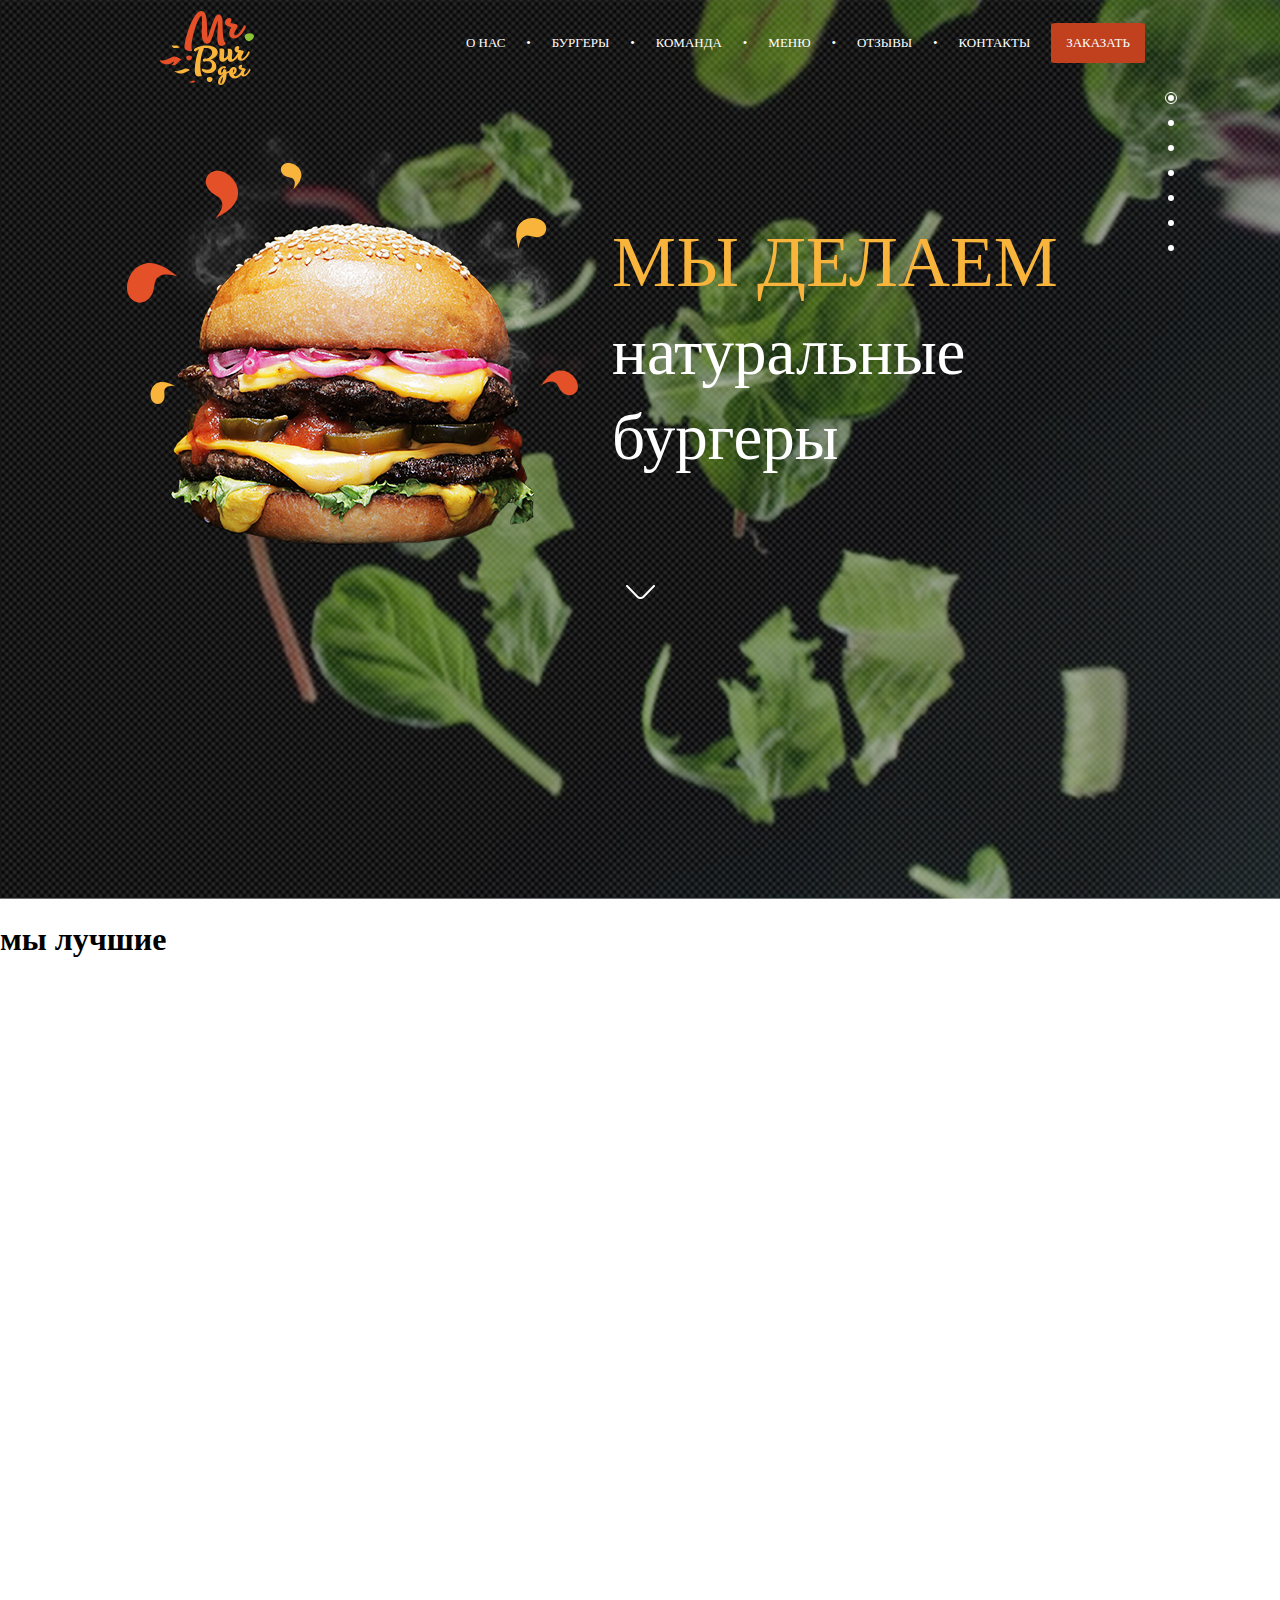
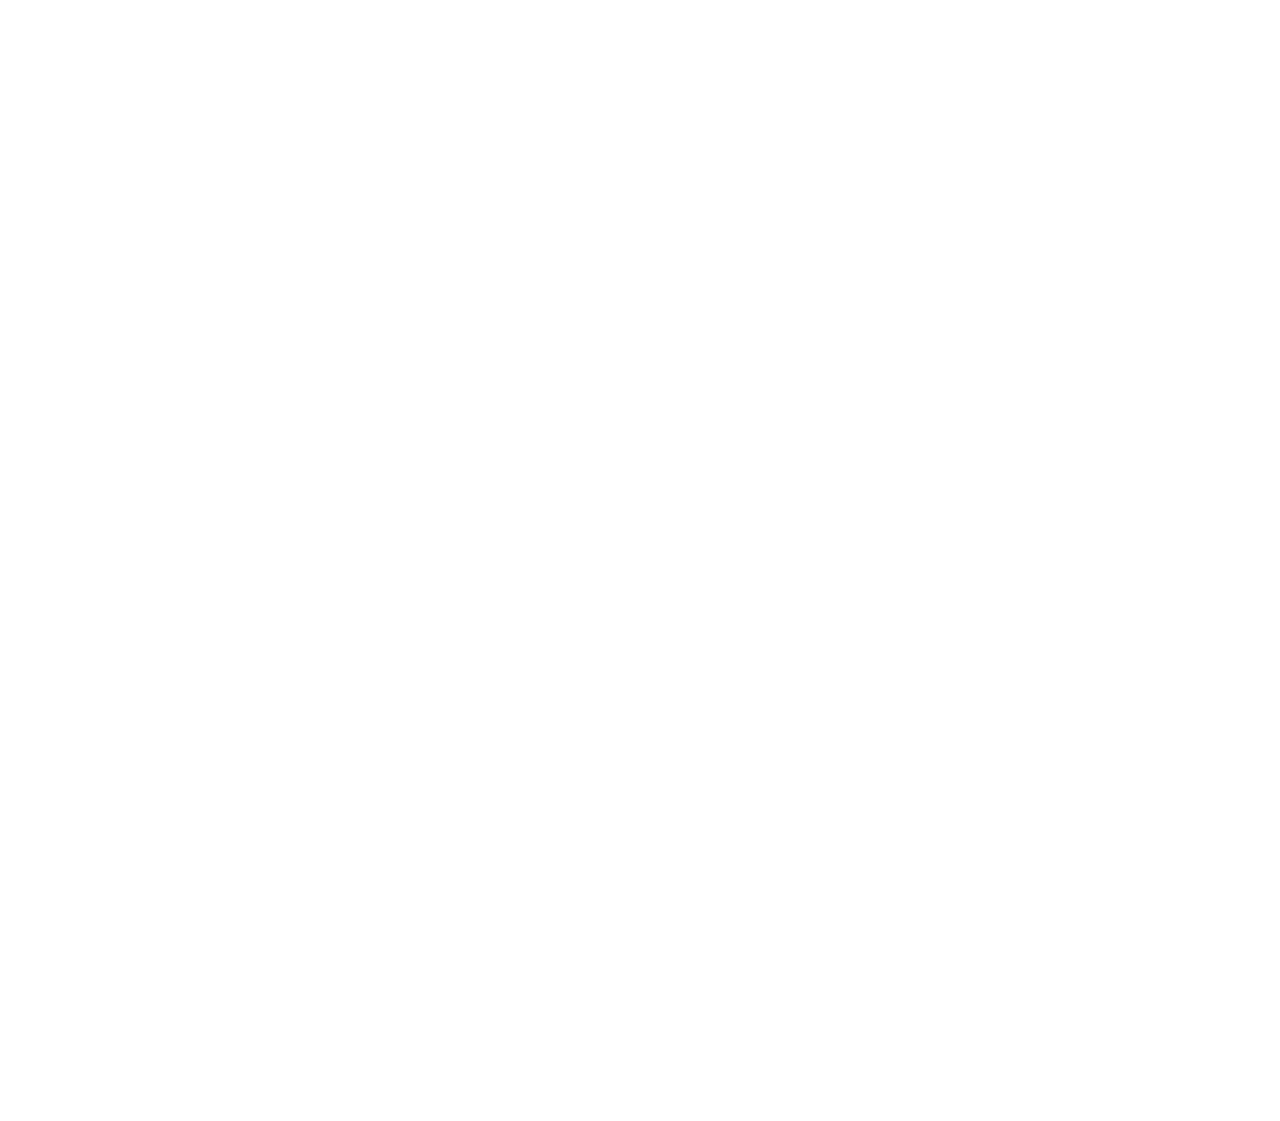
<file: index2.html>
<!DOCTYPE html>
<html lang="en">
<head>
    <meta charset="UTF-8">
    <meta name="viewport" content="width=device-width, initial-scale=1.0">
    <meta http-equiv="X-UA-Compatible" content="ie=edge">
    <title>Document</title>
    <style>
        html,
        body {
            padding: 0;
            margin: 0;
            height: 100%;
            width: 100%;
        }
        .wrapper {
            height: 100%;
            
        }
        .maincontent {
            height: 100%;
            width: 100%;
        }
        .page {
            height: 100%;
            width: 100%;
            position: relative;
        }
        .section-1 {
            background-color: #80898e;
            background-size: cover;
            background-image: url("Rectangle 11.png"); 
            display:flex;
            flex-direction: column;
        }
        .container {
            display:flex;
            flex-direction: row;
            align-items: center;
            justify-content: center;
        }
        .logo {
            margin-left: 80px;
            margin-top: 5px;
            display: block;
            height:80px;
            width: 100px;
            background: url("logo.svg") no-repeat 100% 100%;
        }
        .menu {
            display:flex;
            flex-direction: row;
            justify-content: space-around;
            align-items: baseline;
            width: 700px;
            margin-right: 50px;
            margin-left: 201px;
        }
        .menu-item {
           line-height: 30px;
           font-size: 13px;
            font-family: "Ubuntu";
            color: rgb(255, 255, 255);
            text-transform: uppercase;
            text-align: right;
        }
        .order {
            background-color: #c1401e;
            border-radius: 5%;
            padding:  5px 15px;
        }

        .main {
            display:flex;
            flex-direction: row;
            justify-content: center;
            
        }
        
        
        .burger {
            display: block;
            height:500px;
            width: 500px;
            background:
                url("drops.svg")  no-repeat ,
                url("bur pic.png") no-repeat ;
            background-position: 30% 30%,50% 50%;
        }
        .burger-text {
            display:flex;
            flex-direction: column;
            justify-content: center;
            align-items: flex-start;
        }
        .text-1 {
            display:block;
            height: 90px;
            line-height: 85px;
           font-size: 72px;
            font-family: "Gagalin Regular";
            color:#f9b43b;
            text-transform: uppercase;
            text-align: left;
        }
        .text-2 {
            display:block;
            height: 140px;
            line-height: 85px;
           font-size: 65px;
            font-family: "Lifehack Medium";
            color:#ffffff;
            text-align: left;
        }
    
        .sidebar {
            margin-left:100px;
            display: flex;
            flex-direction: column;
            justify-content: space-around;
            align-items: flex-end;
           align-self: flex-start;
           
                 
        }
        .navbar > div {
            height:10px;
            width: 10px;
            position: relative;
            margin-bottom:15px;
        }
        .circle-inner {
            border: 3px solid white;
            background-color: transparent;
            height: 0px;
           border-radius:50%;
            width: 0px;
            position: absolute;
            top: 10px;
            left: 10px;
          }
          
          .circle {
            border: 1px solid white;
            background-color: transparent;
            height: 10px;
           border-radius:50%;
            width: 10px;
            position: absolute;
            left: 7px;
            top: 7px;
            height: 10px;
          }
         
        }
        .footer {
            display: block;
           
        }
        .arrow {
            display: block;
            margin-left:auto;
            margin-right:auto;
        }

        <link rel="stylesheet" href="normalize.css">

        @font-face {
            font-family: "Ubuntu Mediums";
            src: url("C:\Users\Liza Chuiko\Desktop\Новая папка\Ubuntu-Medium.ttf" 
                format("ttf");
        }
        @font-face {
            font-family: "Gagalin-Regular";
            src: url("C:\Users\Liza Chuiko\Desktop\Новая папка\Gagalin-Regular.otf" 
                format("otf");
        }
        @font-face {
            font-family: "Lifehack Medium";
            src: url("C:\Users\Liza Chuiko\Desktop\Новая папка\Lifehack Medium.otf" 
                format("otf");
        }
    </style>
</head>
<body>
<div class="wrapper">
    <div class="maincontent">
        <section class="page section-1">
                <header class="header">
                    <div class="container">
                        <div class="header__left">
                            <div class="logo"></div>
                        </div>
                        <div class="header__right">
                            <nav class="menu">
                                <div class="menu-item">О НАС</div>
                                <div class="menu-item">•</div>
                                <div class="menu-item">БУРГЕРЫ</div>
                                <div class="menu-item">•</div>
                                <div class="menu-item">КОМАНДА</div>
                                <div class="menu-item">•</div>
                                <div class="menu-item">МЕНЮ</div>
                                <div class="menu-item">•</div>
                                <div class="menu-item">ОТЗЫВЫ</div>
                                <div class="menu-item">•</div>
                                <div class="menu-item">КОНТАКТЫ</div>
                                <div class="menu-item order">ЗАКАЗАТЬ</div>
                            </nav>
                        </div>
                    </div>
                </header>
                <section class="content">
                    <div class="container">
                        <main class="main">
                            
                                <div class="burger"></div>
                                <div class="burger-text">
                                    <div class="text text-1">МЫ ДЕЛАЕМ</div>
                                    <div class="text-2">натуральные<br>бургеры</div>
                                </div>
                            
                        </main>
                        <aside class="sidebar">
                            <nav class="navbar">
                                    <div>
                                        <div class="circle"></div>
                                        <div class="circle-inner"></div>
                                    </div>
                                    <div>
                                        <div class="circle-inner"></div>
                                    </div>
                                    <div>
                                        <div class="circle-inner"></div>
                                    </div>
                                    <div>
                                        <div class="circle-inner"></div>
                                    </div>
                                    <div>
                                        <div class="circle-inner"></div>
                                    </div>
                                    <div>
                                        <div class="circle-inner"></div>
                                    </div>
                                    <div>
                                        <div class="circle-inner"></div>
                                    </div>
                            </nav>
                        </aside>
                    </div>
                </section>
                <footer class="footer">
                    <img class="arrow" src="arrow-scroll.png" alt="arrow-scroll-down">
                </footer>
        </section>
        <section class="page section-2">
           <header class="header-2">
               <div class="content-2">
                   <h1 class="text text-3">мы лучшие</h1>
               </div>
           </header>
           <main class="content"> <!-- надо следить за флексом у одинаковых классов -->
                <section class="part part-1">
                    <div class="pic pic-1"></div>
                    <div class="pic pic-1"></div>
                    <div class="pic pic-1"></div>
                </section>
                <section class="part part-2">
                    
                </section>
                <section class="part part-2">
                        
                </section>
            </main>
        </section>
        <section class="page section-3">
                <div class="wrapper"></div>

        </section>
    </div>
</div>
</body>
</html>
</file>
